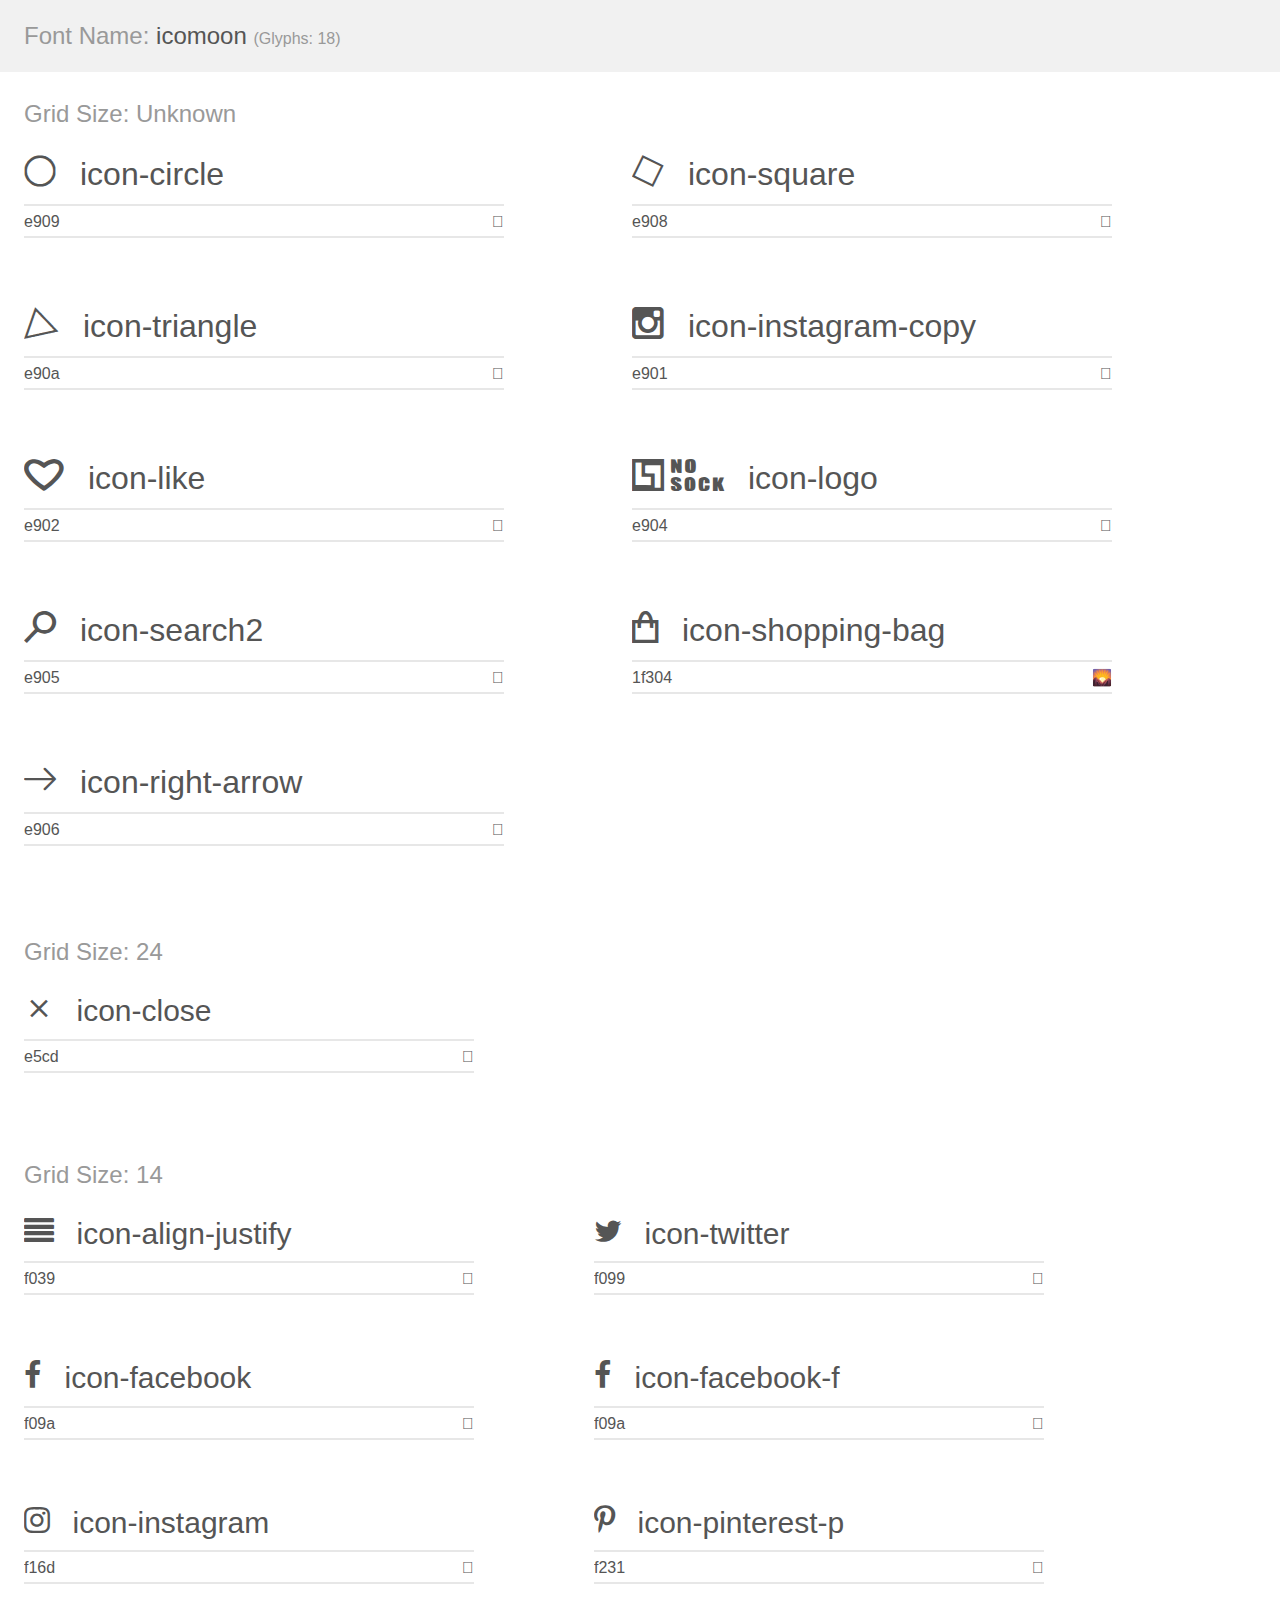
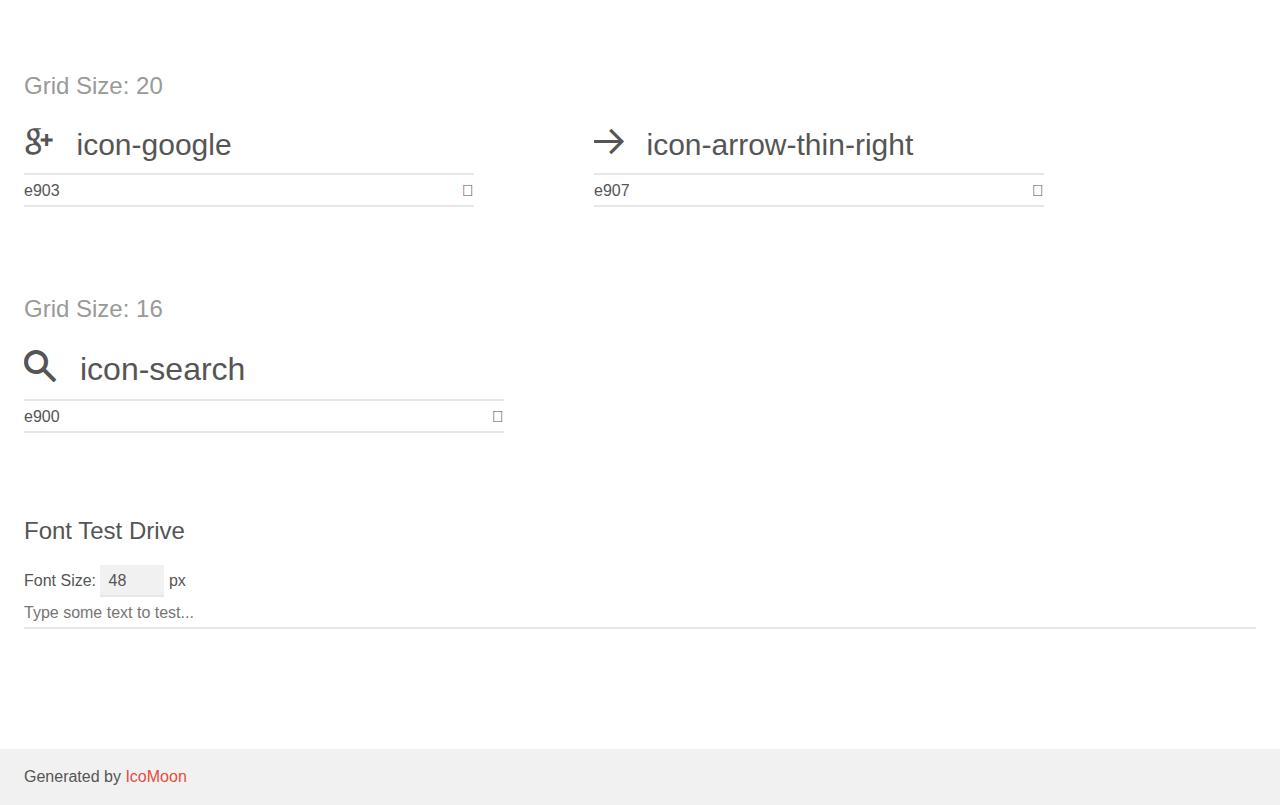
<file: images/icomoon/demo.html>
<!doctype html>
<html>
<head>
    <meta charset="utf-8">
    <title>IcoMoon Demo</title>
    <meta name="description" content="An Icon Font Generated By IcoMoon.io">
    <meta name="viewport" content="width=device-width, initial-scale=1">
    <link rel="stylesheet" href="demo-files/demo.css">
    <link rel="stylesheet" href="style.css"></head>
<body>
    <div class="bgc1 clearfix">
        <h1 class="mhmm mvm"><span class="fgc1">Font Name:</span> icomoon <small class="fgc1">(Glyphs:&nbsp;18)</small></h1>
    </div>
    <div class="clearfix mhl ptl">
        <h1 class="mvm mtn fgc1">Grid Size: Unknown</h1>
        <div class="glyph fs1">
            <div class="clearfix bshadow0 pbs">
                <span class="icon-circle">
                
                </span>
                <span class="mls"> icon-circle</span>
            </div>
            <fieldset class="fs0 size1of1 clearfix hidden-false">
                <input type="text" readonly value="e909" class="unit size1of2" />
                <input type="text" maxlength="1" readonly value="&#xe909;" class="unitRight size1of2 talign-right" />
            </fieldset>
            <div class="fs0 bshadow0 clearfix hidden-true">
                <span class="unit pvs fgc1">liga: </span>
                <input type="text" readonly value="" class="liga unitRight" />
            </div>
        </div>
        <div class="glyph fs1">
            <div class="clearfix bshadow0 pbs">
                <span class="icon-square">
                
                </span>
                <span class="mls"> icon-square</span>
            </div>
            <fieldset class="fs0 size1of1 clearfix hidden-false">
                <input type="text" readonly value="e908" class="unit size1of2" />
                <input type="text" maxlength="1" readonly value="&#xe908;" class="unitRight size1of2 talign-right" />
            </fieldset>
            <div class="fs0 bshadow0 clearfix hidden-true">
                <span class="unit pvs fgc1">liga: </span>
                <input type="text" readonly value="" class="liga unitRight" />
            </div>
        </div>
        <div class="glyph fs1">
            <div class="clearfix bshadow0 pbs">
                <span class="icon-triangle">
                
                </span>
                <span class="mls"> icon-triangle</span>
            </div>
            <fieldset class="fs0 size1of1 clearfix hidden-false">
                <input type="text" readonly value="e90a" class="unit size1of2" />
                <input type="text" maxlength="1" readonly value="&#xe90a;" class="unitRight size1of2 talign-right" />
            </fieldset>
            <div class="fs0 bshadow0 clearfix hidden-true">
                <span class="unit pvs fgc1">liga: </span>
                <input type="text" readonly value="" class="liga unitRight" />
            </div>
        </div>
        <div class="glyph fs1">
            <div class="clearfix bshadow0 pbs">
                <span class="icon-instagram-copy">
                
                </span>
                <span class="mls"> icon-instagram-copy</span>
            </div>
            <fieldset class="fs0 size1of1 clearfix hidden-false">
                <input type="text" readonly value="e901" class="unit size1of2" />
                <input type="text" maxlength="1" readonly value="&#xe901;" class="unitRight size1of2 talign-right" />
            </fieldset>
            <div class="fs0 bshadow0 clearfix hidden-true">
                <span class="unit pvs fgc1">liga: </span>
                <input type="text" readonly value="" class="liga unitRight" />
            </div>
        </div>
        <div class="glyph fs1">
            <div class="clearfix bshadow0 pbs">
                <span class="icon-like">
                
                </span>
                <span class="mls"> icon-like</span>
            </div>
            <fieldset class="fs0 size1of1 clearfix hidden-false">
                <input type="text" readonly value="e902" class="unit size1of2" />
                <input type="text" maxlength="1" readonly value="&#xe902;" class="unitRight size1of2 talign-right" />
            </fieldset>
            <div class="fs0 bshadow0 clearfix hidden-true">
                <span class="unit pvs fgc1">liga: </span>
                <input type="text" readonly value="" class="liga unitRight" />
            </div>
        </div>
        <div class="glyph fs1">
            <div class="clearfix bshadow0 pbs">
                <span class="icon-logo">
                
                </span>
                <span class="mls"> icon-logo</span>
            </div>
            <fieldset class="fs0 size1of1 clearfix hidden-false">
                <input type="text" readonly value="e904" class="unit size1of2" />
                <input type="text" maxlength="1" readonly value="&#xe904;" class="unitRight size1of2 talign-right" />
            </fieldset>
            <div class="fs0 bshadow0 clearfix hidden-true">
                <span class="unit pvs fgc1">liga: </span>
                <input type="text" readonly value="" class="liga unitRight" />
            </div>
        </div>
        <div class="glyph fs1">
            <div class="clearfix bshadow0 pbs">
                <span class="icon-search2">
                
                </span>
                <span class="mls"> icon-search2</span>
            </div>
            <fieldset class="fs0 size1of1 clearfix hidden-false">
                <input type="text" readonly value="e905" class="unit size1of2" />
                <input type="text" maxlength="1" readonly value="&#xe905;" class="unitRight size1of2 talign-right" />
            </fieldset>
            <div class="fs0 bshadow0 clearfix hidden-true">
                <span class="unit pvs fgc1">liga: </span>
                <input type="text" readonly value="" class="liga unitRight" />
            </div>
        </div>
        <div class="glyph fs1">
            <div class="clearfix bshadow0 pbs">
                <span class="icon-shopping-bag">
                
                </span>
                <span class="mls"> icon-shopping-bag</span>
            </div>
            <fieldset class="fs0 size1of1 clearfix hidden-false">
                <input type="text" readonly value="1f304" class="unit size1of2" />
                <input type="text" maxlength="1" readonly value="&#x1f304;" class="unitRight size1of2 talign-right" />
            </fieldset>
            <div class="fs0 bshadow0 clearfix hidden-true">
                <span class="unit pvs fgc1">liga: </span>
                <input type="text" readonly value="" class="liga unitRight" />
            </div>
        </div>
        <div class="glyph fs1">
            <div class="clearfix bshadow0 pbs">
                <span class="icon-right-arrow">
                
                </span>
                <span class="mls"> icon-right-arrow</span>
            </div>
            <fieldset class="fs0 size1of1 clearfix hidden-false">
                <input type="text" readonly value="e906" class="unit size1of2" />
                <input type="text" maxlength="1" readonly value="&#xe906;" class="unitRight size1of2 talign-right" />
            </fieldset>
            <div class="fs0 bshadow0 clearfix hidden-true">
                <span class="unit pvs fgc1">liga: </span>
                <input type="text" readonly value="" class="liga unitRight" />
            </div>
        </div>
    </div>
    <div class="clearfix mhl ptl">
        <h1 class="mvm mtn fgc1">Grid Size: 24</h1>
        <div class="glyph fs2">
            <div class="clearfix bshadow0 pbs">
                <span class="icon-close">
                
                </span>
                <span class="mls"> icon-close</span>
            </div>
            <fieldset class="fs0 size1of1 clearfix hidden-false">
                <input type="text" readonly value="e5cd" class="unit size1of2" />
                <input type="text" maxlength="1" readonly value="&#xe5cd;" class="unitRight size1of2 talign-right" />
            </fieldset>
            <div class="fs0 bshadow0 clearfix hidden-true">
                <span class="unit pvs fgc1">liga: </span>
                <input type="text" readonly value="clear, close" class="liga unitRight" />
            </div>
        </div>
    </div>
    <div class="clearfix mhl ptl">
        <h1 class="mvm mtn fgc1">Grid Size: 14</h1>
        <div class="glyph fs3">
            <div class="clearfix bshadow0 pbs">
                <span class="icon-align-justify">
                
                </span>
                <span class="mls"> icon-align-justify</span>
            </div>
            <fieldset class="fs0 size1of1 clearfix hidden-false">
                <input type="text" readonly value="f039" class="unit size1of2" />
                <input type="text" maxlength="1" readonly value="&#xf039;" class="unitRight size1of2 talign-right" />
            </fieldset>
            <div class="fs0 bshadow0 clearfix hidden-true">
                <span class="unit pvs fgc1">liga: </span>
                <input type="text" readonly value="" class="liga unitRight" />
            </div>
        </div>
        <div class="glyph fs3">
            <div class="clearfix bshadow0 pbs">
                <span class="icon-twitter">
                
                </span>
                <span class="mls"> icon-twitter</span>
            </div>
            <fieldset class="fs0 size1of1 clearfix hidden-false">
                <input type="text" readonly value="f099" class="unit size1of2" />
                <input type="text" maxlength="1" readonly value="&#xf099;" class="unitRight size1of2 talign-right" />
            </fieldset>
            <div class="fs0 bshadow0 clearfix hidden-true">
                <span class="unit pvs fgc1">liga: </span>
                <input type="text" readonly value="" class="liga unitRight" />
            </div>
        </div>
        <div class="glyph fs3">
            <div class="clearfix bshadow0 pbs">
                <span class="icon-facebook">
                
                </span>
                <span class="mls"> icon-facebook</span>
            </div>
            <fieldset class="fs0 size1of1 clearfix hidden-false">
                <input type="text" readonly value="f09a" class="unit size1of2" />
                <input type="text" maxlength="1" readonly value="&#xf09a;" class="unitRight size1of2 talign-right" />
            </fieldset>
            <div class="fs0 bshadow0 clearfix hidden-true">
                <span class="unit pvs fgc1">liga: </span>
                <input type="text" readonly value="" class="liga unitRight" />
            </div>
        </div>
        <div class="glyph fs3">
            <div class="clearfix bshadow0 pbs">
                <span class="icon-facebook-f">
                
                </span>
                <span class="mls"> icon-facebook-f</span>
            </div>
            <fieldset class="fs0 size1of1 clearfix hidden-false">
                <input type="text" readonly value="f09a" class="unit size1of2" />
                <input type="text" maxlength="1" readonly value="&#xf09a;" class="unitRight size1of2 talign-right" />
            </fieldset>
            <div class="fs0 bshadow0 clearfix hidden-true">
                <span class="unit pvs fgc1">liga: </span>
                <input type="text" readonly value="" class="liga unitRight" />
            </div>
        </div>
        <div class="glyph fs3">
            <div class="clearfix bshadow0 pbs">
                <span class="icon-instagram">
                
                </span>
                <span class="mls"> icon-instagram</span>
            </div>
            <fieldset class="fs0 size1of1 clearfix hidden-false">
                <input type="text" readonly value="f16d" class="unit size1of2" />
                <input type="text" maxlength="1" readonly value="&#xf16d;" class="unitRight size1of2 talign-right" />
            </fieldset>
            <div class="fs0 bshadow0 clearfix hidden-true">
                <span class="unit pvs fgc1">liga: </span>
                <input type="text" readonly value="" class="liga unitRight" />
            </div>
        </div>
        <div class="glyph fs3">
            <div class="clearfix bshadow0 pbs">
                <span class="icon-pinterest-p">
                
                </span>
                <span class="mls"> icon-pinterest-p</span>
            </div>
            <fieldset class="fs0 size1of1 clearfix hidden-false">
                <input type="text" readonly value="f231" class="unit size1of2" />
                <input type="text" maxlength="1" readonly value="&#xf231;" class="unitRight size1of2 talign-right" />
            </fieldset>
            <div class="fs0 bshadow0 clearfix hidden-true">
                <span class="unit pvs fgc1">liga: </span>
                <input type="text" readonly value="" class="liga unitRight" />
            </div>
        </div>
    </div>
    <div class="clearfix mhl ptl">
        <h1 class="mvm mtn fgc1">Grid Size: 20</h1>
        <div class="glyph fs4">
            <div class="clearfix bshadow0 pbs">
                <span class="icon-google">
                
                </span>
                <span class="mls"> icon-google</span>
            </div>
            <fieldset class="fs0 size1of1 clearfix hidden-false">
                <input type="text" readonly value="e903" class="unit size1of2" />
                <input type="text" maxlength="1" readonly value="&#xe903;" class="unitRight size1of2 talign-right" />
            </fieldset>
            <div class="fs0 bshadow0 clearfix hidden-true">
                <span class="unit pvs fgc1">liga: </span>
                <input type="text" readonly value="" class="liga unitRight" />
            </div>
        </div>
        <div class="glyph fs4">
            <div class="clearfix bshadow0 pbs">
                <span class="icon-arrow-thin-right">
                
                </span>
                <span class="mls"> icon-arrow-thin-right</span>
            </div>
            <fieldset class="fs0 size1of1 clearfix hidden-false">
                <input type="text" readonly value="e907" class="unit size1of2" />
                <input type="text" maxlength="1" readonly value="&#xe907;" class="unitRight size1of2 talign-right" />
            </fieldset>
            <div class="fs0 bshadow0 clearfix hidden-true">
                <span class="unit pvs fgc1">liga: </span>
                <input type="text" readonly value="" class="liga unitRight" />
            </div>
        </div>
    </div>
    <div class="clearfix mhl ptl">
        <h1 class="mvm mtn fgc1">Grid Size: 16</h1>
        <div class="glyph fs5">
            <div class="clearfix bshadow0 pbs">
                <span class="icon-search">
                
                </span>
                <span class="mls"> icon-search</span>
            </div>
            <fieldset class="fs0 size1of1 clearfix hidden-false">
                <input type="text" readonly value="e900" class="unit size1of2" />
                <input type="text" maxlength="1" readonly value="&#xe900;" class="unitRight size1of2 talign-right" />
            </fieldset>
            <div class="fs0 bshadow0 clearfix hidden-true">
                <span class="unit pvs fgc1">liga: </span>
                <input type="text" readonly value="" class="liga unitRight" />
            </div>
        </div>
    </div>

    <!--[if gt IE 8]><!-->
    <div class="mhl clearfix mbl">
        <h1>Font Test Drive</h1>
        <label>
            Font Size: <input id="fontSize" type="number" class="textbox0 mbm"
            min="8" value="48" />
            px
        </label>
        <input id="testText" type="text" class="phl size1of1 mvl"
        placeholder="Type some text to test..." value=""/>
        <div id="testDrive" class="icon-">&nbsp;
        </div>
    </div>
    <!--<![endif]-->
    <div class="bgc1 clearfix">
        <p class="mhl">Generated by <a href="https://icomoon.io/app">IcoMoon</a></p>
    </div>

    <script src="demo-files/demo.js"></script>
</body>
</html>
</file>
<file: images/icomoon/demo-files/demo.css>
body {
  padding: 0;
  margin: 0;
  font-family: sans-serif;
  font-size: 1em;
  line-height: 1.5;
  color: #555;
  background: #fff;
}
h1 {
  font-size: 1.5em;
  font-weight: normal;
}
small {
  font-size: .66666667em;
}
a {
  color: #e74c3c;
  text-decoration: none;
}
a:hover, a:focus {
  box-shadow: 0 1px #e74c3c;
}
.bshadow0, input {
  box-shadow: inset 0 -2px #e7e7e7;
}
input:hover {
  box-shadow: inset 0 -2px #ccc;
}
input, fieldset {
  font-family: sans-serif;
  font-size: 1em;
  margin: 0;
  padding: 0;
  border: 0;
}
input {
  color: inherit;
  line-height: 1.5;
  height: 1.5em;
  padding: .25em 0;
}
input:focus {
  outline: none;
  box-shadow: inset 0 -2px #449fdb;
}
.glyph {
  font-size: 16px;
  width: 15em;
  padding-bottom: 1em;
  margin-right: 4em;
  margin-bottom: 1em;
  float: left;
  overflow: hidden;
}
.liga {
  width: 80%;
  width: calc(100% - 2.5em);
}
.talign-right {
  text-align: right;
}
.talign-center {
  text-align: center;
}
.bgc1 {
  background: #f1f1f1;
}
.fgc1 {
  color: #999;
}
.fgc0 {
  color: #000;
}
p {
  margin-top: 1em;
  margin-bottom: 1em;
}
.mvm {
  margin-top: .75em;
  margin-bottom: .75em;
}
.mtn {
  margin-top: 0;
}
.mtl, .mal {
  margin-top: 1.5em;
}
.mbl, .mal {
  margin-bottom: 1.5em;
}
.mal, .mhl {
  margin-left: 1.5em;
  margin-right: 1.5em;
}
.mhmm {
  margin-left: 1em;
  margin-right: 1em;
}
.mls {
  margin-left: .25em;
}
.ptl {
  padding-top: 1.5em;
}
.pbs, .pvs {
  padding-bottom: .25em;
}
.pvs, .pts {
  padding-top: .25em;
}
.unit {
  float: left;
}
.unitRight {
  float: right;
}
.size1of2 {
  width: 50%;
}
.size1of1 {
  width: 100%;
}
.clearfix:before, .clearfix:after {
  content: " ";
  display: table;
}
.clearfix:after {
  clear: both;
}
.hidden-true {
  display: none;
}
.textbox0 {
  width: 3em;
  background: #f1f1f1;
  padding: .25em .5em;
  line-height: 1.5;
  height: 1.5em;
}
#testDrive {
  display: block;
  padding-top: 24px;
  line-height: 1.5;
}
.fs0 {
  font-size: 16px;
}
.fs1 {
  font-size: 32px;
}
.fs2 {
  font-size: 30px;
}
.fs3 {
  font-size: 30px;
}
.fs4 {
  font-size: 30px;
}
.fs5 {
  font-size: 32px;
}
</file>
<file: images/icomoon/style.css>
@font-face {
  font-family: 'icomoon';
  src:  url('fonts/icomoon.eot?utobnz');
  src:  url('fonts/icomoon.eot?utobnz#iefix') format('embedded-opentype'),
    url('fonts/icomoon.ttf?utobnz') format('truetype'),
    url('fonts/icomoon.woff?utobnz') format('woff'),
    url('fonts/icomoon.svg?utobnz#icomoon') format('svg');
  font-weight: normal;
  font-style: normal;
}

[class^="icon-"], [class*=" icon-"] {
  /* use !important to prevent issues with browser extensions that change fonts */
  font-family: 'icomoon' !important;
  speak: none;
  font-style: normal;
  font-weight: normal;
  font-variant: normal;
  text-transform: none;
  line-height: 1;

  /* Better Font Rendering =========== */
  -webkit-font-smoothing: antialiased;
  -moz-osx-font-smoothing: grayscale;
}

.icon-circle:before {
  content: "\e909";
}
.icon-square:before {
  content: "\e908";
}
.icon-triangle:before {
  content: "\e90a";
}
.icon-instagram-copy:before {
  content: "\e901";
}
.icon-like:before {
  content: "\e902";
}
.icon-logo:before {
  content: "\e904";
}
.icon-search2:before {
  content: "\e905";
}
.icon-shopping-bag:before {
  content: "\1f304";
}
.icon-right-arrow:before {
  content: "\e906";
}
.icon-close:before {
  content: "\e5cd";
}
.icon-align-justify:before {
  content: "\f039";
}
.icon-twitter:before {
  content: "\f099";
}
.icon-facebook:before {
  content: "\f09a";
}
.icon-facebook-f:before {
  content: "\f09a";
}
.icon-instagram:before {
  content: "\f16d";
}
.icon-pinterest-p:before {
  content: "\f231";
}
.icon-google:before {
  content: "\e903";
}
.icon-arrow-thin-right:before {
  content: "\e907";
}
.icon-search:before {
  content: "\e900";
}
</file>
